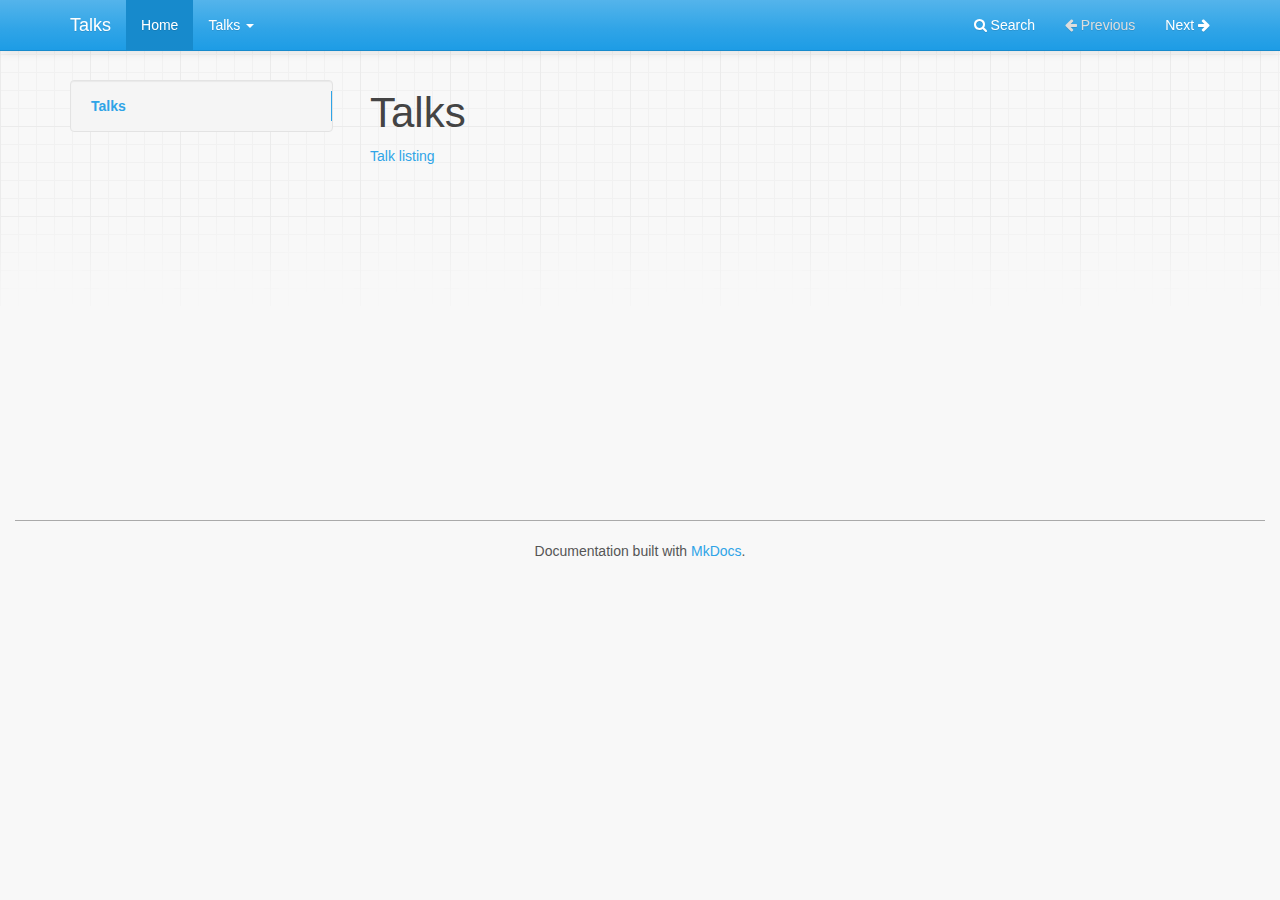
<file: index.html>
<!DOCTYPE html>
<html lang="en">
    <head>
        <meta charset="utf-8">
        <meta http-equiv="X-UA-Compatible" content="IE=edge">
        <meta name="viewport" content="width=device-width, initial-scale=1.0">
        
        
        
        <link rel="shortcut icon" href="./img/favicon.ico">

	<title>Talks</title>

        <link href="./css/bootstrap-custom.min.css" rel="stylesheet">
        <link href="./css/font-awesome-4.0.3.css" rel="stylesheet">
        <link href="./css/base.css" rel="stylesheet">
        <link rel="stylesheet" href="./css/highlight.css">
        <link href="./includes/mdx_showable.css" rel="stylesheet">
        <link href="./includes/mdx_showable_user.css" rel="stylesheet">
        <link href="./includes/slides.css" rel="stylesheet">
        <link href="./includes/tute.css" rel="stylesheet">

        <!-- HTML5 shim and Respond.js IE8 support of HTML5 elements and media queries -->
        <!--[if lt IE 9]>
            <script src="https://oss.maxcdn.com/libs/html5shiv/3.7.0/html5shiv.js"></script>
            <script src="https://oss.maxcdn.com/libs/respond.js/1.3.0/respond.min.js"></script>
        <![endif]-->

        
    </head>

    <body class="homepage">

        <div class="navbar navbar-default navbar-fixed-top" role="navigation">
    <div class="container">

        <!-- Collapsed navigation -->
        <div class="navbar-header">
            
            <!-- Expander button -->
            <button type="button" class="navbar-toggle" data-toggle="collapse" data-target=".navbar-collapse">
                <span class="sr-only">Toggle navigation</span>
                <span class="icon-bar"></span>
                <span class="icon-bar"></span>
                <span class="icon-bar"></span>
            </button>
            

            <!-- Main title -->
            <a class="navbar-brand" href=".">Talks</a>
        </div>

        <!-- Expanded navigation -->
        <div class="navbar-collapse collapse">
            
                <!-- Main navigation -->
                <ul class="nav navbar-nav">
                
                
                    <li class="active">
                        <a href=".">Home</a>
                    </li>
                
                
                
                    <li class="dropdown">
                        <a href="#" class="dropdown-toggle" data-toggle="dropdown">Talks <b class="caret"></b></a>
                        <ul class="dropdown-menu">
                        
                            
<li >
    <a href="talks/">Overview</a>
</li>

                        
                            
<li >
    <a href="talks/2015-07-03/story/">2015-07-03</a>
</li>

                        
                        </ul>
                    </li>
                
                
                </ul>
            

            <ul class="nav navbar-nav navbar-right">
                <li>
                    <a href="#" data-toggle="modal" data-target="#mkdocs_search_modal">
                        <i class="fa fa-search"></i> Search
                    </a>
                </li>
                
                    <li class="disabled">
                        <a rel="next" >
                            <i class="fa fa-arrow-left"></i> Previous
                        </a>
                    </li>
                    <li >
                        <a rel="prev" href="talks/">
                            Next <i class="fa fa-arrow-right"></i>
                        </a>
                    </li>
                
                
            </ul>
        </div>
    </div>
</div>

        <div class="container">
            
                <div class="col-md-3"><div class="bs-sidebar hidden-print affix well" role="complementary">
    <ul class="nav bs-sidenav">
    
        <li class="main active"><a href="#talks">Talks</a></li>
        
    
    </ul>
</div></div>
                <div class="col-md-9" role="main">

<h1 id="talks">Talks</h1>
<p><a href="talks/">Talk listing</a></p></div>
            
        </div>

        <footer class="col-md-12">
            <hr>
            
            <p>Documentation built with <a href="http://www.mkdocs.org/">MkDocs</a>.</p>
        </footer>

        <script src="./js/jquery-1.10.2.min.js"></script>
        <script src="./js/bootstrap-3.0.3.min.js"></script>
        <script src="./js/highlight.pack.js"></script>
        <script>var base_url = '.';</script>
        <script data-main="./mkdocs/js/search.js" src="./mkdocs/js/require.js"></script>
        <script src="./js/base.js"></script>
        <script src="./includes/delayed-jquery.js"></script>
        <script src="./includes/mdx_showable.js"></script>

        <div class="modal" id="mkdocs_search_modal" tabindex="-1" role="dialog" aria-labelledby="Search Modal" aria-hidden="true">
            <div class="modal-dialog">
                <div class="modal-content">
                    <div class="modal-header">
                        <button type="button" class="close" data-dismiss="modal"><span aria-hidden="true">&times;</span><span class="sr-only">Close</span></button>
                        <h4 class="modal-title" id="exampleModalLabel">Search</h4>
                    </div>
                    <div class="modal-body">
                        <p>
                            From here you can search these documents. Enter
                            your search terms below.
                        </p>
                        <form role="form">
                            <div class="form-group">
                                <input type="text" class="form-control" placeholder="Search..." id="mkdocs-search-query">
                            </div>
                        </form>
                        <div id="mkdocs-search-results"></div>
                    </div>
                    <div class="modal-footer">
                    </div>
                </div>
            </div>
        </div>

    </body>
</html>

<!--
MkDocs version : 0.13.2
Build Date UTC : 2015-07-03 01:54:50.017387
-->
</file>
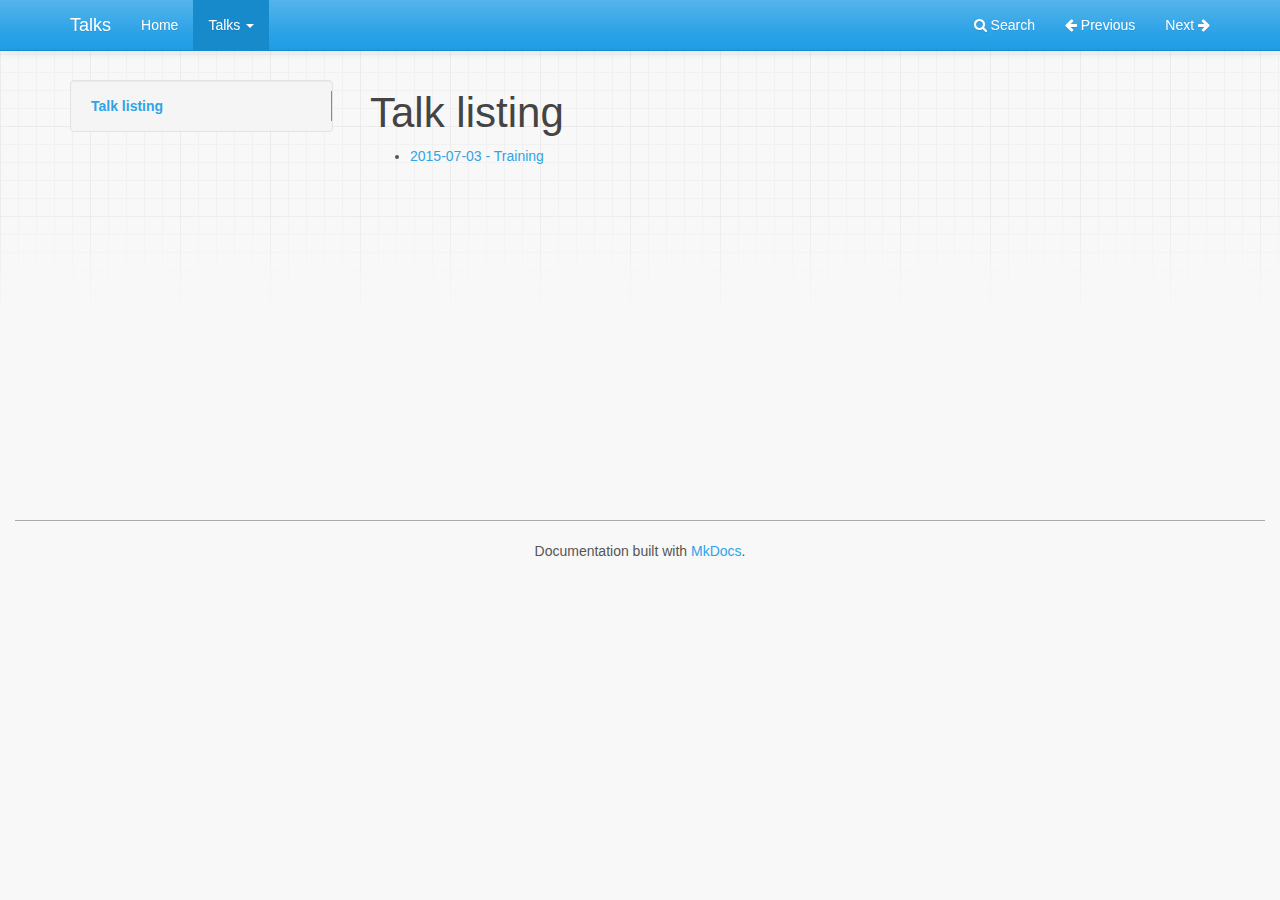
<file: talks/index.html>
<!DOCTYPE html>
<html lang="en">
    <head>
        <meta charset="utf-8">
        <meta http-equiv="X-UA-Compatible" content="IE=edge">
        <meta name="viewport" content="width=device-width, initial-scale=1.0">
        
        
        
        <link rel="shortcut icon" href="../img/favicon.ico">

	<title>Overview - Talks</title>

        <link href="../css/bootstrap-custom.min.css" rel="stylesheet">
        <link href="../css/font-awesome-4.0.3.css" rel="stylesheet">
        <link href="../css/base.css" rel="stylesheet">
        <link rel="stylesheet" href="../css/highlight.css">
        <link href="../includes/mdx_showable.css" rel="stylesheet">
        <link href="../includes/mdx_showable_user.css" rel="stylesheet">
        <link href="../includes/slides.css" rel="stylesheet">
        <link href="../includes/tute.css" rel="stylesheet">

        <!-- HTML5 shim and Respond.js IE8 support of HTML5 elements and media queries -->
        <!--[if lt IE 9]>
            <script src="https://oss.maxcdn.com/libs/html5shiv/3.7.0/html5shiv.js"></script>
            <script src="https://oss.maxcdn.com/libs/respond.js/1.3.0/respond.min.js"></script>
        <![endif]-->

        
    </head>

    <body>

        <div class="navbar navbar-default navbar-fixed-top" role="navigation">
    <div class="container">

        <!-- Collapsed navigation -->
        <div class="navbar-header">
            
            <!-- Expander button -->
            <button type="button" class="navbar-toggle" data-toggle="collapse" data-target=".navbar-collapse">
                <span class="sr-only">Toggle navigation</span>
                <span class="icon-bar"></span>
                <span class="icon-bar"></span>
                <span class="icon-bar"></span>
            </button>
            

            <!-- Main title -->
            <a class="navbar-brand" href="..">Talks</a>
        </div>

        <!-- Expanded navigation -->
        <div class="navbar-collapse collapse">
            
                <!-- Main navigation -->
                <ul class="nav navbar-nav">
                
                
                    <li >
                        <a href="..">Home</a>
                    </li>
                
                
                
                    <li class="dropdown active">
                        <a href="#" class="dropdown-toggle" data-toggle="dropdown">Talks <b class="caret"></b></a>
                        <ul class="dropdown-menu">
                        
                            
<li class="active">
    <a href="./">Overview</a>
</li>

                        
                            
<li >
    <a href="2015-07-03/story/">2015-07-03</a>
</li>

                        
                        </ul>
                    </li>
                
                
                </ul>
            

            <ul class="nav navbar-nav navbar-right">
                <li>
                    <a href="#" data-toggle="modal" data-target="#mkdocs_search_modal">
                        <i class="fa fa-search"></i> Search
                    </a>
                </li>
                
                    <li >
                        <a rel="next" href="..">
                            <i class="fa fa-arrow-left"></i> Previous
                        </a>
                    </li>
                    <li >
                        <a rel="prev" href="2015-07-03/story/">
                            Next <i class="fa fa-arrow-right"></i>
                        </a>
                    </li>
                
                
            </ul>
        </div>
    </div>
</div>

        <div class="container">
            
                <div class="col-md-3"><div class="bs-sidebar hidden-print affix well" role="complementary">
    <ul class="nav bs-sidenav">
    
        <li class="main active"><a href="#talk-listing">Talk listing</a></li>
        
    
    </ul>
</div></div>
                <div class="col-md-9" role="main">

<h1 id="talk-listing">Talk listing</h1>
<ul>
<li><a href="./2015-07-03/">2015-07-03 - Training</a></li>
</ul></div>
            
        </div>

        <footer class="col-md-12">
            <hr>
            
            <p>Documentation built with <a href="http://www.mkdocs.org/">MkDocs</a>.</p>
        </footer>

        <script src="../js/jquery-1.10.2.min.js"></script>
        <script src="../js/bootstrap-3.0.3.min.js"></script>
        <script src="../js/highlight.pack.js"></script>
        <script>var base_url = '..';</script>
        <script data-main="../mkdocs/js/search.js" src="../mkdocs/js/require.js"></script>
        <script src="../js/base.js"></script>
        <script src="../includes/delayed-jquery.js"></script>
        <script src="../includes/mdx_showable.js"></script>

        <div class="modal" id="mkdocs_search_modal" tabindex="-1" role="dialog" aria-labelledby="Search Modal" aria-hidden="true">
            <div class="modal-dialog">
                <div class="modal-content">
                    <div class="modal-header">
                        <button type="button" class="close" data-dismiss="modal"><span aria-hidden="true">&times;</span><span class="sr-only">Close</span></button>
                        <h4 class="modal-title" id="exampleModalLabel">Search</h4>
                    </div>
                    <div class="modal-body">
                        <p>
                            From here you can search these documents. Enter
                            your search terms below.
                        </p>
                        <form role="form">
                            <div class="form-group">
                                <input type="text" class="form-control" placeholder="Search..." id="mkdocs-search-query">
                            </div>
                        </form>
                        <div id="mkdocs-search-results"></div>
                    </div>
                    <div class="modal-footer">
                    </div>
                </div>
            </div>
        </div>

    </body>
</html>
</file>
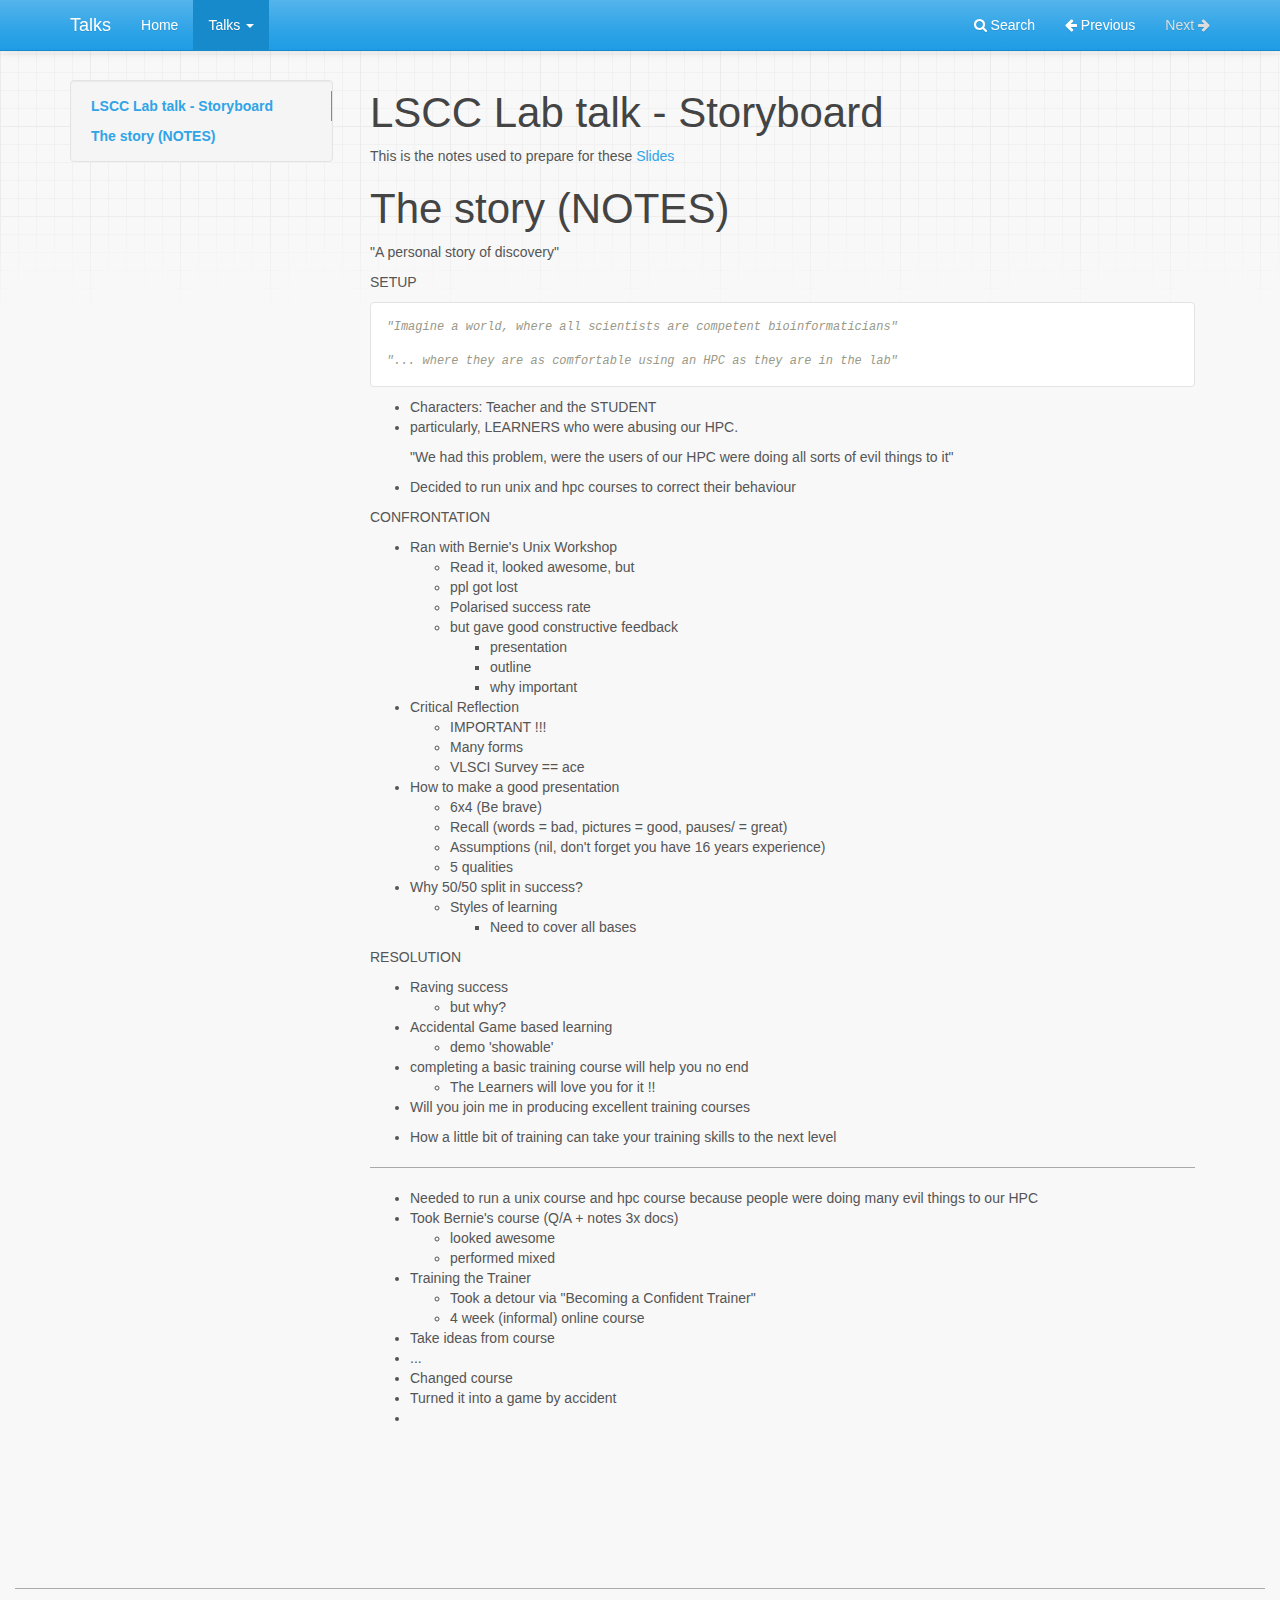
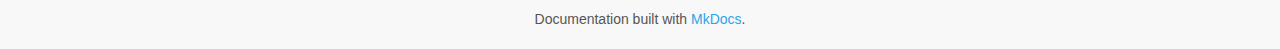
<file: talks/2015-07-03/story/index.html>
<!DOCTYPE html>
<html lang="en">
    <head>
        <meta charset="utf-8">
        <meta http-equiv="X-UA-Compatible" content="IE=edge">
        <meta name="viewport" content="width=device-width, initial-scale=1.0">
        
        
        
        <link rel="shortcut icon" href="../../../img/favicon.ico">

	<title>2015-07-03 - Talks</title>

        <link href="../../../css/bootstrap-custom.min.css" rel="stylesheet">
        <link href="../../../css/font-awesome-4.0.3.css" rel="stylesheet">
        <link href="../../../css/base.css" rel="stylesheet">
        <link rel="stylesheet" href="../../../css/highlight.css">
        <link href="../../../includes/mdx_showable.css" rel="stylesheet">
        <link href="../../../includes/mdx_showable_user.css" rel="stylesheet">
        <link href="../../../includes/slides.css" rel="stylesheet">
        <link href="../../../includes/tute.css" rel="stylesheet">

        <!-- HTML5 shim and Respond.js IE8 support of HTML5 elements and media queries -->
        <!--[if lt IE 9]>
            <script src="https://oss.maxcdn.com/libs/html5shiv/3.7.0/html5shiv.js"></script>
            <script src="https://oss.maxcdn.com/libs/respond.js/1.3.0/respond.min.js"></script>
        <![endif]-->

        
    </head>

    <body>

        <div class="navbar navbar-default navbar-fixed-top" role="navigation">
    <div class="container">

        <!-- Collapsed navigation -->
        <div class="navbar-header">
            
            <!-- Expander button -->
            <button type="button" class="navbar-toggle" data-toggle="collapse" data-target=".navbar-collapse">
                <span class="sr-only">Toggle navigation</span>
                <span class="icon-bar"></span>
                <span class="icon-bar"></span>
                <span class="icon-bar"></span>
            </button>
            

            <!-- Main title -->
            <a class="navbar-brand" href="../../..">Talks</a>
        </div>

        <!-- Expanded navigation -->
        <div class="navbar-collapse collapse">
            
                <!-- Main navigation -->
                <ul class="nav navbar-nav">
                
                
                    <li >
                        <a href="../../..">Home</a>
                    </li>
                
                
                
                    <li class="dropdown active">
                        <a href="#" class="dropdown-toggle" data-toggle="dropdown">Talks <b class="caret"></b></a>
                        <ul class="dropdown-menu">
                        
                            
<li >
    <a href="../../">Overview</a>
</li>

                        
                            
<li class="active">
    <a href="./">2015-07-03</a>
</li>

                        
                        </ul>
                    </li>
                
                
                </ul>
            

            <ul class="nav navbar-nav navbar-right">
                <li>
                    <a href="#" data-toggle="modal" data-target="#mkdocs_search_modal">
                        <i class="fa fa-search"></i> Search
                    </a>
                </li>
                
                    <li >
                        <a rel="next" href="../../">
                            <i class="fa fa-arrow-left"></i> Previous
                        </a>
                    </li>
                    <li class="disabled">
                        <a rel="prev" >
                            Next <i class="fa fa-arrow-right"></i>
                        </a>
                    </li>
                
                
            </ul>
        </div>
    </div>
</div>

        <div class="container">
            
                <div class="col-md-3"><div class="bs-sidebar hidden-print affix well" role="complementary">
    <ul class="nav bs-sidenav">
    
        <li class="main active"><a href="#lscc-lab-talk-storyboard">LSCC Lab talk - Storyboard</a></li>
        
    
        <li class="main "><a href="#the-story-notes">The story (NOTES)</a></li>
        
    
    </ul>
</div></div>
                <div class="col-md-9" role="main">

<h1 id="lscc-lab-talk-storyboard">LSCC Lab talk - Storyboard</h1>
<p>This is the notes used to prepare for these <a href="../">Slides</a></p>
<h1 id="the-story-notes">The story (NOTES)</h1>
<p>"A personal story of discovery"</p>
<p>SETUP</p>
<pre><code>"Imagine a world, where all scientists are competent bioinformaticians"

"... where they are as comfortable using an HPC as they are in the lab"
</code></pre>
<ul>
<li>Characters: Teacher and the STUDENT</li>
<li>
<p>particularly, LEARNERS who were abusing our HPC.</p>
<p>"We had this problem, were the users of our HPC were doing all sorts of evil things to it"</p>
</li>
<li>
<p>Decided to run unix and hpc courses to correct their behaviour</p>
</li>
</ul>
<p>CONFRONTATION</p>
<ul>
<li>Ran with Bernie's Unix Workshop<ul>
<li>Read it, looked awesome, but</li>
<li>ppl got lost</li>
<li>Polarised success rate</li>
<li>but gave good constructive feedback<ul>
<li>presentation</li>
<li>outline</li>
<li>why important</li>
</ul>
</li>
</ul>
</li>
<li>Critical Reflection<ul>
<li>IMPORTANT !!!</li>
<li>Many forms</li>
<li>VLSCI Survey == ace</li>
</ul>
</li>
<li>How to make a good presentation<ul>
<li>6x4 (Be brave)</li>
<li>Recall (words = bad, pictures = good, pauses/ = great)</li>
<li>Assumptions (nil, don't forget you have 16 years experience)</li>
<li>5 qualities</li>
</ul>
</li>
<li>Why 50/50 split in success?<ul>
<li>Styles of learning<ul>
<li>Need to cover all bases </li>
</ul>
</li>
</ul>
</li>
</ul>
<p>RESOLUTION</p>
<ul>
<li>Raving success<ul>
<li>but why?</li>
</ul>
</li>
<li>Accidental Game based learning<ul>
<li>demo 'showable'</li>
</ul>
</li>
<li>completing a basic training course will help you no end<ul>
<li>The Learners will love you for it !!</li>
</ul>
</li>
<li>
<p>Will you join me in producing excellent training courses</p>
</li>
<li>
<p>How a little bit of training can take your training skills to the next level</p>
</li>
</ul>
<hr />
<ul>
<li>Needed to run a unix course and hpc course because people were doing many evil things to our HPC</li>
<li>Took Bernie's course (Q/A + notes 3x docs)<ul>
<li>looked awesome</li>
<li>performed mixed</li>
</ul>
</li>
<li>Training the Trainer<ul>
<li>Took a detour via "Becoming a Confident Trainer"</li>
<li>4 week (informal) online course</li>
</ul>
</li>
<li>Take ideas from course</li>
<li>...</li>
<li>Changed course</li>
<li>Turned it into a game by accident</li>
<li></li>
</ul></div>
            
        </div>

        <footer class="col-md-12">
            <hr>
            
            <p>Documentation built with <a href="http://www.mkdocs.org/">MkDocs</a>.</p>
        </footer>

        <script src="../../../js/jquery-1.10.2.min.js"></script>
        <script src="../../../js/bootstrap-3.0.3.min.js"></script>
        <script src="../../../js/highlight.pack.js"></script>
        <script>var base_url = '../../..';</script>
        <script data-main="../../../mkdocs/js/search.js" src="../../../mkdocs/js/require.js"></script>
        <script src="../../../js/base.js"></script>
        <script src="../../../includes/delayed-jquery.js"></script>
        <script src="../../../includes/mdx_showable.js"></script>

        <div class="modal" id="mkdocs_search_modal" tabindex="-1" role="dialog" aria-labelledby="Search Modal" aria-hidden="true">
            <div class="modal-dialog">
                <div class="modal-content">
                    <div class="modal-header">
                        <button type="button" class="close" data-dismiss="modal"><span aria-hidden="true">&times;</span><span class="sr-only">Close</span></button>
                        <h4 class="modal-title" id="exampleModalLabel">Search</h4>
                    </div>
                    <div class="modal-body">
                        <p>
                            From here you can search these documents. Enter
                            your search terms below.
                        </p>
                        <form role="form">
                            <div class="form-group">
                                <input type="text" class="form-control" placeholder="Search..." id="mkdocs-search-query">
                            </div>
                        </form>
                        <div id="mkdocs-search-results"></div>
                    </div>
                    <div class="modal-footer">
                    </div>
                </div>
            </div>
        </div>

    </body>
</html>
</file>
<file: css/base.css>
body {
    padding-top: 70px;
    background: url(../img/grid.png) repeat-x;
    background-attachment: fixed;
    background-color: #f8f8f8;
}

body > div.container {
    min-height: 400px;
}

ul.nav li.main {
    font-weight: bold;
}

div.col-md-3 {
    padding-left: 0;
}

div.col-md-9 {
    padding-bottom: 100px;
}

div.source-links {
    float: right;
}

div.col-md-9 img {
    max-width: 100%;
    display: inline;
    padding: 4px;
    line-height: 1.428571429;
    background-color: #fff;
    border: 1px solid #ddd;
    border-radius: 4px;
    margin: 20px auto 30px auto;
}

h1, h2, h3 {
    color: #444;
}

h1[id]:before, h2[id]:before, h3[id]:before, h4[id]:before, h5[id]:before, h6[id]:before {
    content: "";
    display: block;
    margin-top: -75px;
    height: 75px;
    pointer-events: none;
}

h1 {
    font-weight: 400;
    font-size: 42px;
}

h2, h3, h4, h5, h6 {
    font-weight: 300;
}

hr {
    border-top: 1px solid #aaa;
}

pre, .rst-content tt {
    max-width: 100%;
    background: #fff;
    border: solid 1px #e1e4e5;
    color: #e74c3c;
    overflow-x: auto;
}

code.code-large, .rst-content tt.code-large {
    font-size: 90%;
}

code {
    padding: 2px 5px;
    color: #c7254e;
    background-color: #f9f2f4;
    font-size: 75%;
}

code, kbd, pre, samp  {
    font-family: monospace,serif;
    font-size: 12px !important;
}

footer {
    margin-top: 30px;
    margin-bottom: 10px;
    text-align: center;
    font-weight: 200;
}

.modal-dialog {
    margin-top: 60px;
}

/*
 * Side navigation
 *
 * Scrollspy and affixed enhanced navigation to highlight sections and secondary
 * sections of docs content.
 */

/* By default it's not affixed in mobile views, so undo that */
.bs-sidebar.affix {
    position: static;
}

.bs-sidebar.well {
    padding: 0;
}

/* First level of nav */
.bs-sidenav {
    padding-top:    10px;
    padding-bottom: 10px;
    border-radius: 5px;
}

/* All levels of nav */
.bs-sidebar .nav > li > a {
    display: block;
    padding: 5px 20px;
    z-index: 1;
}
.bs-sidebar .nav > li > a:hover,
.bs-sidebar .nav > li > a:focus {
    text-decoration: none;
    border-right: 1px solid;
}
.bs-sidebar .nav > .active > a,
.bs-sidebar .nav > .active:hover > a,
.bs-sidebar .nav > .active:focus > a {
    font-weight: bold;
    background-color: transparent;
    border-right: 1px solid;
}

/* Nav: second level (shown on .active) */
.bs-sidebar .nav .nav {
    display: none; /* Hide by default, but at >768px, show it */
    margin-bottom: 8px;
}
.bs-sidebar .nav .nav > li > a {
    padding-top:    3px;
    padding-bottom: 3px;
    padding-left: 30px;
    font-size: 90%;
}

/* Show and affix the side nav when space allows it */
@media (min-width: 992px) {
    .bs-sidebar .nav > .active > ul {
        display: block;
    }
    /* Widen the fixed sidebar */
    .bs-sidebar.affix,
    .bs-sidebar.affix-bottom {
        width: 213px;
    }
    .bs-sidebar.affix {
        position: fixed; /* Undo the static from mobile first approach */
        top: 80px;
    }
    .bs-sidebar.affix-bottom {
        position: absolute; /* Undo the static from mobile first approach */
    }
    .bs-sidebar.affix-bottom .bs-sidenav,
    .bs-sidebar.affix .bs-sidenav {
        margin-top: 0;
        margin-bottom: 0;
    }
}
@media (min-width: 1200px) {
    /* Widen the fixed sidebar again */
    .bs-sidebar.affix-bottom,
    .bs-sidebar.affix {
        width: 263px;
    }
}

.headerlink {
    font-family: FontAwesome;
    font-size: 14px;
    display: none;
    padding-left: .5em;
}

h1:hover .headerlink, h2:hover .headerlink, h3:hover .headerlink, h4:hover .headerlink, h5:hover .headerlink, h6:hover .headerlink{
    display:inline-block;
}



.admonition {
    padding: 15px;
    margin-bottom: 20px;
    border: 1px solid transparent;
    border-radius: 4px;
    text-align: left;
}

.admonition.note {
    color: #3a87ad;
    background-color: #d9edf7;
    border-color: #bce8f1;
}

.admonition.warning {
    color: #c09853;
    background-color: #fcf8e3;
    border-color: #fbeed5;
}

.admonition.danger {
    color: #b94a48;
    background-color: #f2dede;
    border-color: #eed3d7;
}

.admonition-title {
    font-weight: bold;
    text-align: left;
}


.dropdown-submenu {
    position: relative;
}

.dropdown-submenu>.dropdown-menu {
    top: 0;
    left: 100%;
    margin-top: -6px;
    margin-left: -1px;
    -webkit-border-radius: 0 6px 6px 6px;
    -moz-border-radius: 0 6px 6px;
    border-radius: 0 6px 6px 6px;
}

.dropdown-submenu:hover>.dropdown-menu {
    display: block;
}

.dropdown-submenu>a:after {
    display: block;
    content: " ";
    float: right;
    width: 0;
    height: 0;
    border-color: transparent;
    border-style: solid;
    border-width: 5px 0 5px 5px;
    border-left-color: #ccc;
    margin-top: 5px;
    margin-right: -10px;
}

.dropdown-submenu:hover>a:after {
    border-left-color: #fff;
}

.dropdown-submenu.pull-left {
    float: none;
}

.dropdown-submenu.pull-left>.dropdown-menu {
    left: -100%;
    margin-left: 10px;
    -webkit-border-radius: 6px 0 6px 6px;
    -moz-border-radius: 6px 0 6px 6px;
    border-radius: 6px 0 6px 6px;
}
</file>
<file: css/highlight.css>
/*
This is the GitHub theme for highlight.js

github.com style (c) Vasily Polovnyov <vast@whiteants.net>

*/

.hljs {
  display: block;
  overflow-x: auto;
  padding: 0.5em;
  color: #333;
  -webkit-text-size-adjust: none;
}

.hljs-comment,
.diff .hljs-header,
.hljs-javadoc {
  color: #998;
  font-style: italic;
}

.hljs-keyword,
.css .rule .hljs-keyword,
.hljs-winutils,
.nginx .hljs-title,
.hljs-subst,
.hljs-request,
.hljs-status {
  color: #333;
  font-weight: bold;
}

.hljs-number,
.hljs-hexcolor,
.ruby .hljs-constant {
  color: #008080;
}

.hljs-string,
.hljs-tag .hljs-value,
.hljs-phpdoc,
.hljs-dartdoc,
.tex .hljs-formula {
  color: #d14;
}

.hljs-title,
.hljs-id,
.scss .hljs-preprocessor {
  color: #900;
  font-weight: bold;
}

.hljs-list .hljs-keyword,
.hljs-subst {
  font-weight: normal;
}

.hljs-class .hljs-title,
.hljs-type,
.vhdl .hljs-literal,
.tex .hljs-command {
  color: #458;
  font-weight: bold;
}

.hljs-tag,
.hljs-tag .hljs-title,
.hljs-rule .hljs-property,
.django .hljs-tag .hljs-keyword {
  color: #000080;
  font-weight: normal;
}

.hljs-attribute,
.hljs-variable,
.lisp .hljs-body,
.hljs-name {
  color: #008080;
}

.hljs-regexp {
  color: #009926;
}

.hljs-symbol,
.ruby .hljs-symbol .hljs-string,
.lisp .hljs-keyword,
.clojure .hljs-keyword,
.scheme .hljs-keyword,
.tex .hljs-special,
.hljs-prompt {
  color: #990073;
}

.hljs-built_in {
  color: #0086b3;
}

.hljs-preprocessor,
.hljs-pragma,
.hljs-pi,
.hljs-doctype,
.hljs-shebang,
.hljs-cdata {
  color: #999;
  font-weight: bold;
}

.hljs-deletion {
  background: #fdd;
}

.hljs-addition {
  background: #dfd;
}

.diff .hljs-change {
  background: #0086b3;
}

.hljs-chunk {
  color: #aaa;
}
</file>
<file: includes/mdx_showable.css>
/* base style classes */
div.showable-container {margin: 0 0 10.5px;}
div.showable-header {}
div.showable-body {}

/* Show / hide classes */
div.showable-body {display: block;}
div.showable-hidden > div.showable-inner > div.showable-body {display: none;}
</file>
<file: includes/mdx_showable_user.css>
/* common styled classes */
div.showable-container.question {background: url('/lscc-talks/includes/question-icon.png'); background-repeat: no-repeat; background-size: 24px 24px;}
div.showable-container.question div.showable-header {font-weight: bold;}
div.showable-container.question div.showable-header > span.link-like {color: #18bc9c;}
div.question > div.showable-inner {margin-left: 26px;  min-height: 24px; padding-left: 3px; border-left: 1px solid #18BC9C;}
div.showable-hidden.question > div.showable-inner { padding-left: 4px; border-left: 0;}

div.showable-container.hint {background: url('/lscc-talks/includes/hint-icon.png'); background-repeat: no-repeat; background-size: 24px 24px;}
div.showable-container.hint div.showable-header > span.link-like {color: #18bc9c;}
div.hint > div.showable-inner {margin-left: 26px;  min-height: 24px; padding-left: 3px; border-left: 1px solid #18BC9C;}
div.showable-hidden.hint > div.showable-inner { padding-left: 4px; border-left: 0;}

div.showable-container.answer {background: url('/lscc-talks/includes/answer-icon.png'); background-repeat: no-repeat; background-size: 24px 24px;}
div.showable-container.answer div.showable-header > span.link-like {color: #18bc9c;}
div.answer > div.showable-inner {margin-left: 26px;  min-height: 24px; padding-left: 3px; border-left: 1px solid #18BC9C;}
div.showable-hidden.answer > div.showable-inner { padding-left: 4px; border-left: 0;}

div.showable-container.indent {}
div.showable-container.indent div.showable-header > span.link-like {color: #18bc9c;}
div.indent > div.showable-inner {margin-left: 26px;  min-height: 24px; padding-left: 3px; border-left: 1px solid #18BC9C;}
div.showable-hidden.indent > div.showable-inner { padding-left: 4px; border-left: 0;}
</file>
<file: includes/slides.css>
.remark-container div.header {display: block; position: absolute; top: 25px; left: 0px; width: 908px;}

.remark-container span.header-left {display: block; float: left; padding-left: 30px;}
.remark-container span.header-right {display: block; float: right; padding-right: 30px;}

/* Proper font sizing */
body.remark-container { font-family: 'Droid Serif';}
.remark-container h1, .remark-container h2, .remark-container h3 { font-family: 'Yanone Kaffeesatz'; font-weight: normal; }
.remark-code, .remark-inline-code { font-family: 'Ubuntu Mono'; }
  
.remark-slide-content p, .remark-slide-content ul, .remark-slide-content ol {font-size: 50px;}
div.remark-slide-content.title h1 {font-size: 120px;}
div.remark-slide-content.title h2 {font-size: 90px;}
  
.remark-slide-content  h1 {font-size:75px; margin: 0 0 0.3em 0;}
.remark-slide-content  h2 {font-size:62px; margin: 0.2em 0;}
.remark-slide-content  h3 {font-size:50px; margin: 0.2em 0;}
.remark-slide-content  p {margin: 0.5em 0;}
.remark-slide-content ul, .remark-slide-content ol {margin: 0; padding: 0 0 0 1em;}
.remark-slide-content  li {margin: 0.3em 0 .3em .6em;}

.giant-url1 {display: block; text-align: center; font-weight: bold; font-size: 60px; font-family: 'Courier';}
.giant-url2 {display: block; text-align: center; font-weight: bold; font-size: 70px; font-family: 'Courier';}
.giant-url3 {display: block; text-align: center; font-weight: bold; font-size: 80px; font-family: 'Courier';}
.giant-url4 {display: block; text-align: center; font-weight: bold; font-size: 90px; font-family: 'Courier';}

.phonetic1 {font-size: 25px; font-family: 'Courier';}
.phonetic2 {font-size: 30px; font-family: 'Courier';}
.phonetic3 {font-size: 35px; font-family: 'Courier';}
.phonetic4 {font-size: 40px; font-family: 'Courier';}

.ref {position: absolute; top: 600px; display: block; float: left; font-size: 15pt; }

div.leftcol {display: block; float: left; width: 49%;}
div.rightcol {display: block; float: right;  width: 49%;}
</file>
<file: includes/tute.css>
/* minimum width in-line boxes */
span.fix40{display: inline-block; min-width: 40px;}
span.fix60{display: inline-block; min-width: 60px;}
span.fix80{display: inline-block; min-width: 80px;}
span.fix100{display: inline-block; min-width: 100px;}
span.fix150{display: inline-block; min-width: 150px;}
span.fix200{display: inline-block; min-width: 200px;}

/* answer place-holders */
span.answer100{display: inline-block; width: 100px; border-bottom: 1px solid black; min-height: 25px;}
span.answer150{display: inline-block; width: 150px; border-bottom: 1px solid black; min-height: 25px;}
span.answer200{display: inline-block; width: 200px; border-bottom: 1px solid black; min-height: 25px;}

/* info boxes */
div.info, div.success, div.warning, div.error {border: 2px solid gray; padding: 10px; margin: 10px 0; font-style: italic;}
div.info {border-color: #1c4587; background-color: #c9daf8;}
div.success {border-color: #38761d; background-color: #d9ead3;}
div.warning {border-color: #ff9900; background-color: #fff2cc;}
div.error {border-color: #ff0000; background-color: #f4cccc;}
</file>
